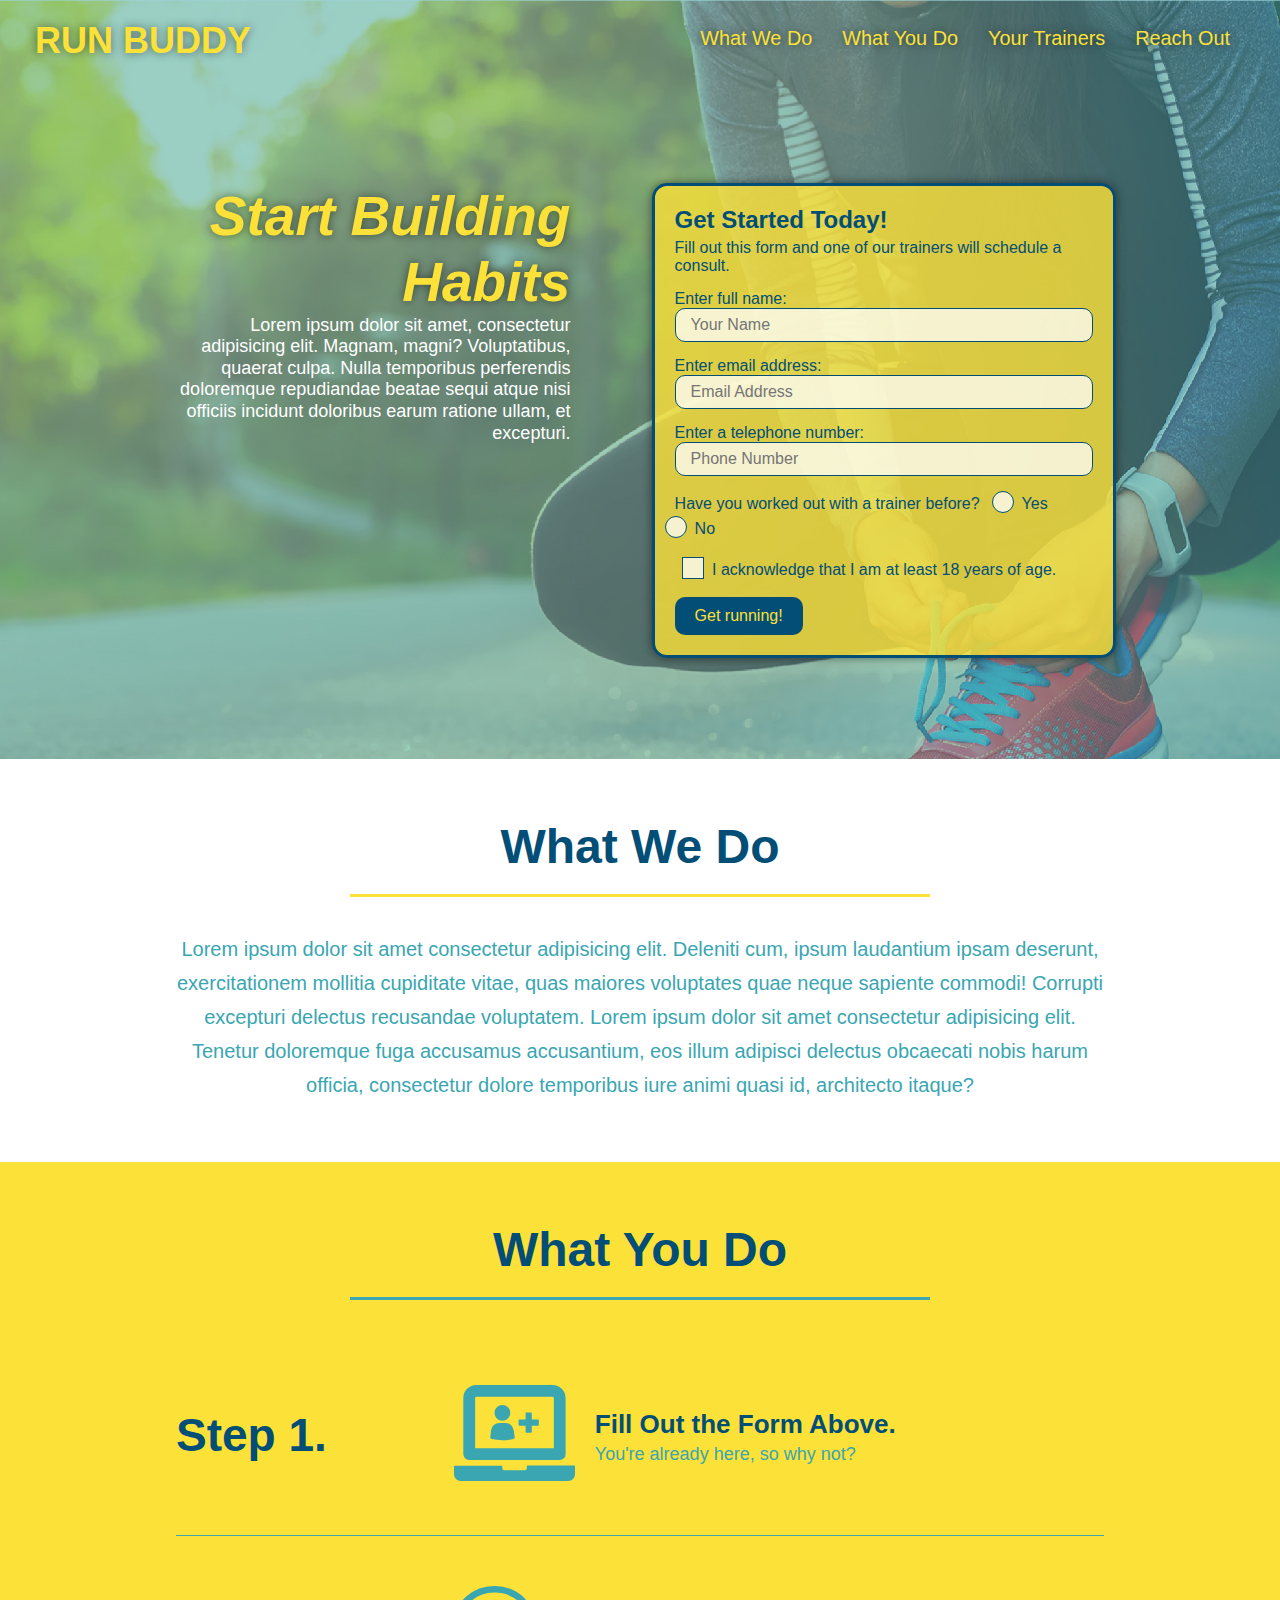
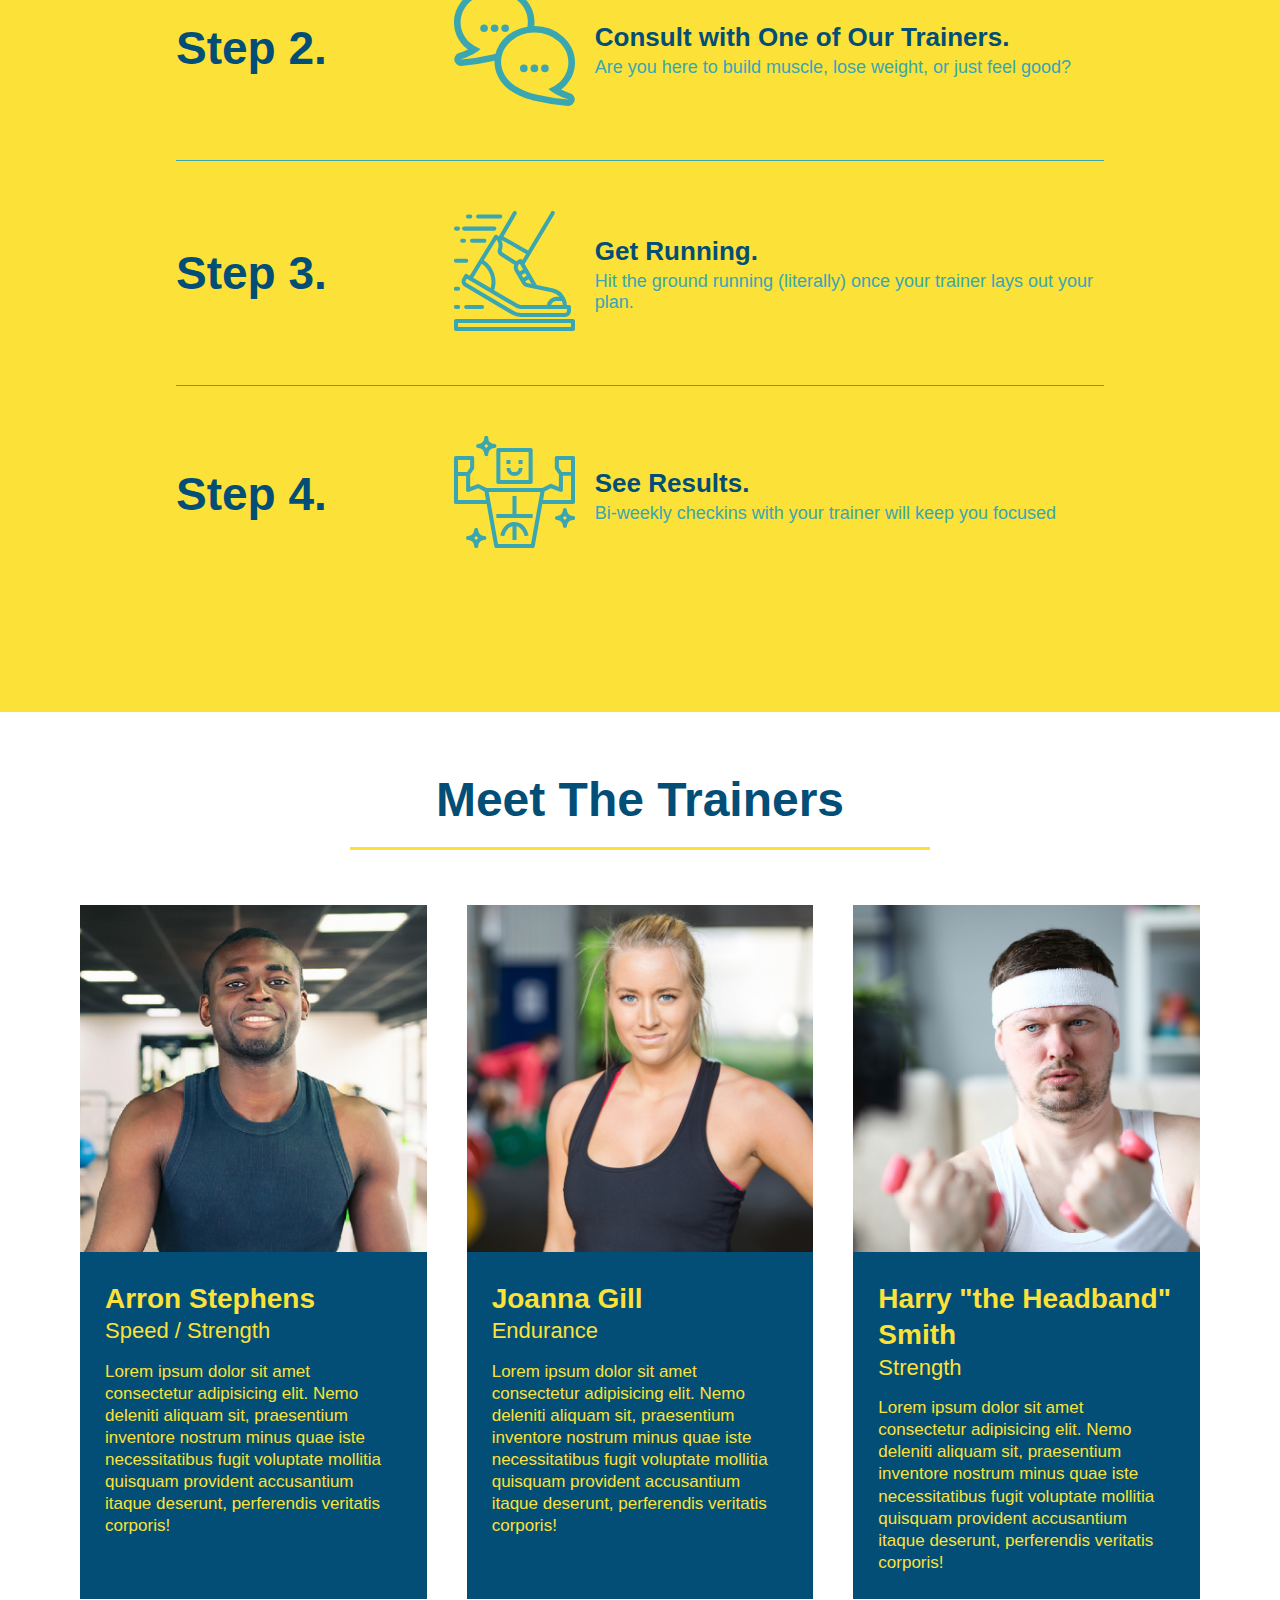
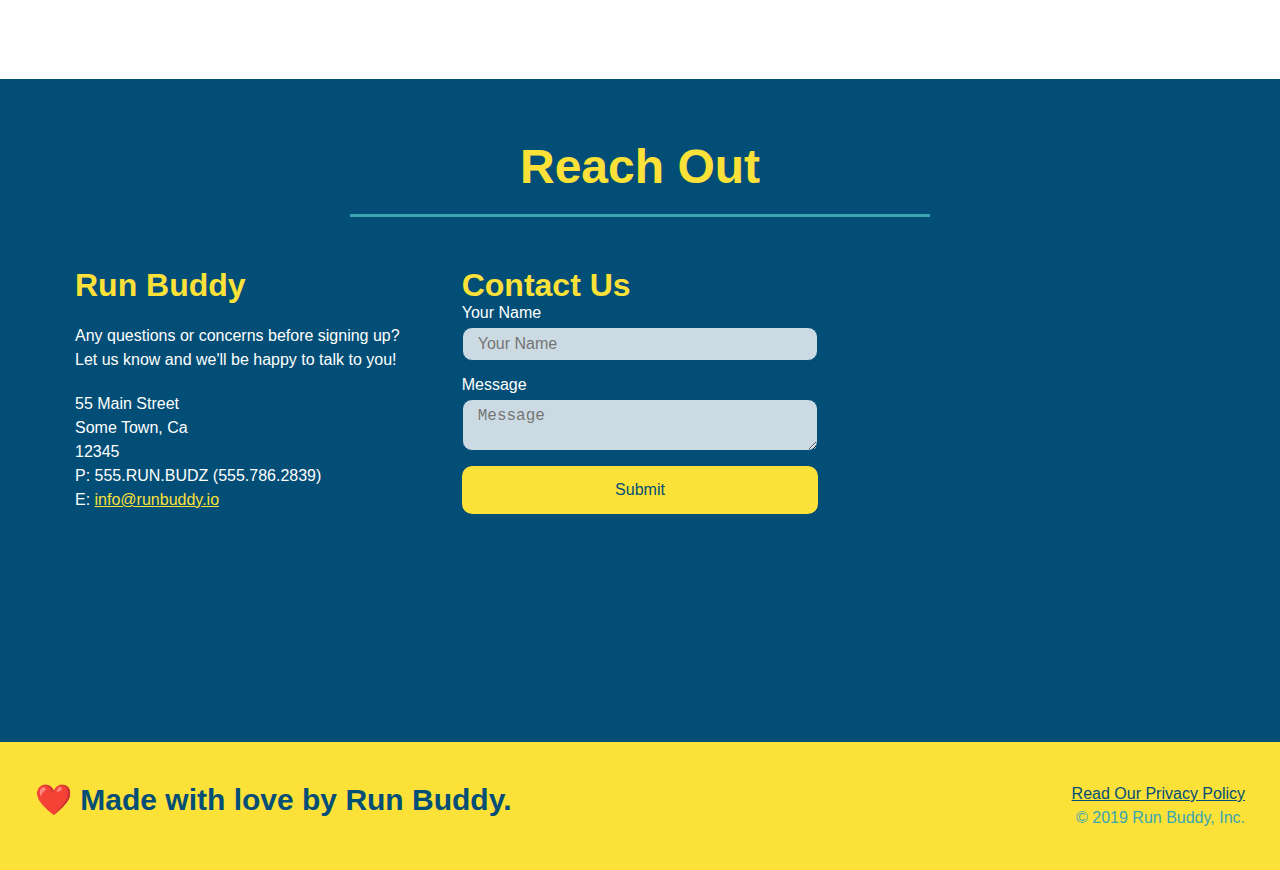
<file: index.html>
<!DOCTYPE html>
<html lang="en">
    <head>
        <meta name="viewport" content="width=device-width, initial-scale=1.0" />
        <meta charset="UTF-8" />
        <title>Run Buddy</title>
        <link rel="stylesheet" href="./style.css" />
    </head>

    <body>
        <!--navigation-->
        <header>
            <h1>
                <a href="./index.html">RUN BUDDY</a>
            </h1>
            <nav>
                <ul>
                    <li>
                        <a href="#what-we-do">What We Do</a>
                    </li>
                    <li>
                        <a href="#what-you-do">What You Do</a>
                    </li>
                    <li>
                        <a href="#your-trainers">Your Trainers</a>
                    </li>
                    <li>
                        <a href="#reach-out">Reach Out</a>
                    </li>
                </ul>
            </nav>
        </header>

        <!--hero/jumbotron-->
        <section class="hero">
            <div class="hero-cta">
                <h2>Start Building Habits</h2>
                <p>
                    Lorem ipsum dolor sit amet, consectetur adipisicing elit. Magnam, magni? Voluptatibus, quaerat culpa. Nulla temporibus perferendis doloremque repudiandae beatae sequi atque nisi officiis incidunt doloribus earum ratione ullam, et excepturi.
                </p>
            </div>
            <div class="hero-form">
                <h3>Get Started Today!</h3>
                <p>Fill out this form and one of our trainers will schedule a consult.</p>
                <form>
                    <label for="name">Enter full name:</label>
                    <input class="form-input" type="text" placeholder="Your Name" name="name" id="name" />
                    <label for="email">Enter email address:</label>
                    <input class="form-input" type="email" placeholder="Email Address" name="email" id="email" />
                    <label for="phone">Enter a telephone number:</label>
                    <input class="form-input" type="tel" placeholder="Phone Number" name="phone" id="phone" />
                    <p>
                        Have you worked out with a trainer before?
                        <span class="radio-wrapper">
                          <input type="radio" name="trainer-confirm" id="trainer-yes" />
                          <label for="trainer-yes">Yes</label>
                        </span>
                        <span class="radio-wrapper">
                          <input type="radio" name="trainer-confirm" id="trainer-no" />
                          <label for="trainer-no">No</label>
                        </span>
                    </p>
                    <p>
                        <span class="checkbox-wrapper">
                          <input type="checkbox" name="age-confirm" id="checkbox" />
                          <label for="checkbox">I acknowledge that I am at least 18 years of age.</label>
                        </span>
                    </p>
                    <button type="submit">
                        Get running!
                    </button>
                </form>
            </div>
        </section>

        <!--"what we do" section-->
        <section id="what-we-do" class="intro">
            <div class="flex-row">
                <h2 class="section-title primary-border">
                    What We Do
                </h2>
            </div>
            <div class="flex-row">
                <p>
                    Lorem ipsum dolor sit amet consectetur adipisicing elit. Deleniti cum, ipsum laudantium ipsam deserunt, exercitationem mollitia cupiditate vitae, quas maiores voluptates quae neque sapiente commodi! Corrupti excepturi delectus recusandae voluptatem. Lorem ipsum dolor sit amet consectetur adipisicing elit. Tenetur doloremque fuga accusamus accusantium, eos illum adipisci delectus obcaecati nobis harum officia, consectetur dolore temporibus iure animi quasi id, architecto itaque?
                </p>
            </div>
        </section>

        <!--"what you do" section-->
        <section id="what-you-do" class="steps">
            <div class="flex-row">
                <h2 class="section-title secondary-border">
                    What You Do
                </h2>
            </div>
            <div class="step">
                <h3>Step 1.</h3>
                <div class="step-info">
                    <div class="step-img">
                        <img src="./assets/step-1.svg" alt="" />
                    </div>
                    <div class="step-text">
                        <h4>Fill Out the Form Above.</h4>
                        <p>You're already here, so why not?</p>
                    </div>
                </div>
            </div>
            <div class="step">
                <h3>Step 2.</h3>
                <div class="step-info">
                    <div class="step-img">
                        <img src="./assets/step-2.svg" alt="" />
                    </div>
                    <div class="step-text">
                        <h4>Consult with One of Our Trainers.</h4>
                        <p>Are you here to build muscle, lose weight, or just feel good?</p>
                    </div>
                </div>
            </div>
            <div class="step">
                <h3>Step 3.</h3>
                <div class="step-info">
                    <div class="step-img">
                        <img src="./assets/step-3.svg" alt="" />
                    </div>
                    <div class="step-text">
                        <h4>Get Running.</h4>
                        <p>Hit the ground running (literally) once your trainer lays out your plan.</p>
                    </div>
                </div>
            </div>
            <div class="step">
                <h3>Step 4.</h3>
                <div class="step-info">
                    <div class="step-img">
                        <img src="./assets/step-4.svg" alt="" />
                    </div>
                    <div class="step-text">
                        <h4>See Results.</h4>
                        <p>Bi-weekly checkins with your trainer will keep you focused</p>
                    </div>
                </div>
            </div>
        </section>

        <!--"meet the trainers" section-->
        <section id="your-trainers">
            <div class="flex-row">
                <h2 class="section-title primary-border">
                    Meet The Trainers
                </h2>
            </div>
            <div class="trainers">
            <article class="trainer">
                <img src="./assets/trainer-1.jpg" alt="Arron Stephens in his workout clothes, ready to pump iron" />
                <div class="trainer-bio">
                    <h3 class="trainer-name">Arron Stephens</h3>
                    <h4 class="trainer-role">Speed / Strength</h4>
                    <p>
                        Lorem ipsum dolor sit amet consectetur adipisicing elit. Nemo deleniti aliquam sit, praesentium inventore nostrum minus quae iste necessitatibus fugit voluptate mollitia quisquam provident accusantium itaque deserunt, perferendis veritatis corporis!
                    </p>
                </div>
            </article>
            <article class="trainer">
                <img src="./assets/trainer-2.jpg" alt="Joanna Gill cooling off after a workout" />
                <div class="trainer-bio">
                    <h3 class="trainer-name">Joanna Gill</h3>
                    <h4 class="trainer-role">Endurance</h4>
                    <p>
                        Lorem ipsum dolor sit amet consectetur adipisicing elit. Nemo deleniti aliquam sit, praesentium inventore nostrum minus quae iste necessitatibus fugit voluptate mollitia quisquam provident accusantium itaque deserunt, perferendis veritatis corporis!
                    </p>
                </div>
            </article>
            <article class="trainer">
                <img src="./assets/trainer-3.jpg" alt="Harry Smith wearing a headband and lifting comically small pink weights" />
                <div class="trainer-bio">
                    <h3 class="trainer-name">Harry "the Headband" Smith</h3>
                    <h4 class="trainer-role">Strength</h4>
                    <p>
                        Lorem ipsum dolor sit amet consectetur adipisicing elit. Nemo deleniti aliquam sit, praesentium inventore nostrum minus quae iste necessitatibus fugit voluptate mollitia quisquam provident accusantium itaque deserunt, perferendis veritatis corporis!
                    </p>
                </div>
            </article>
            </div>
        </section>

        <!--"reach out" Section-->
        <section id="reach-out" class="contact">
            <div class="flex-row">
                <h2 class="section-title secondary-border">
                    Reach Out
                </h2>
            </div>
            <div class="contact-info">
                <div>
                    <h3>Run Buddy</h3>
                    <p>
                      Any questions or concerns before signing up?
                      <br />
                      Let us know and we'll be happy to talk to you!
                    </p>
                    <address>
                        55 Main Street <br/>
                        Some Town, Ca <br/>
                        12345<br />
                        P: 555.RUN.BUDZ (555.786.2839)<br/>
                        E: <a href="mailto:info@runbuddy.io">info@runbuddy.io</a>
                    </address>
                </div>
                <div class="contact-form">
                    <h3>Contact Us</h3>
                    <form>
                       <label for="contact-name">Your Name</label>
                       <input type="text" id="contact-name" placeholder="Your Name" />
                  
                       <label for="contact-message">Message</label>
                       <textarea id="contact-message" placeholder="Message"></textarea>
                  
                       <button type="submit">Submit</button>
                    </form>
                </div>
                <iframe src="https://www.google.com/maps/embed?pb=!1m18!1m12!1m3!1d3307.6179875063794!2d-118.48613518410231!3d34.002344780619566!2m3!1f0!2f0!3f0!3m2!1i1024!2i768!4f13.1!3m3!1m2!1s0x80c2bad24864448f%3A0xec0c122410632e3f!2sMain%20St%2C%20Santa%20Monica%2C%20CA!5e0!3m2!1sen!2sus!4v1647725044104!5m2!1sen!2sus" 
                style="border:0;" 
                allowfullscreen="" 
                loading="lazy">
                </iframe>
            </div>
        </section>

        <!--footer-->
        <footer>
            <h2>❤️ Made with love by Run Buddy.</h2>
            <div>
                <a href="./privacy-policy.html">Read Our Privacy Policy</a><br />
                &copy; 2019 Run Buddy, Inc.
            </div>
        </footer>
    </body>
</html>
</file>
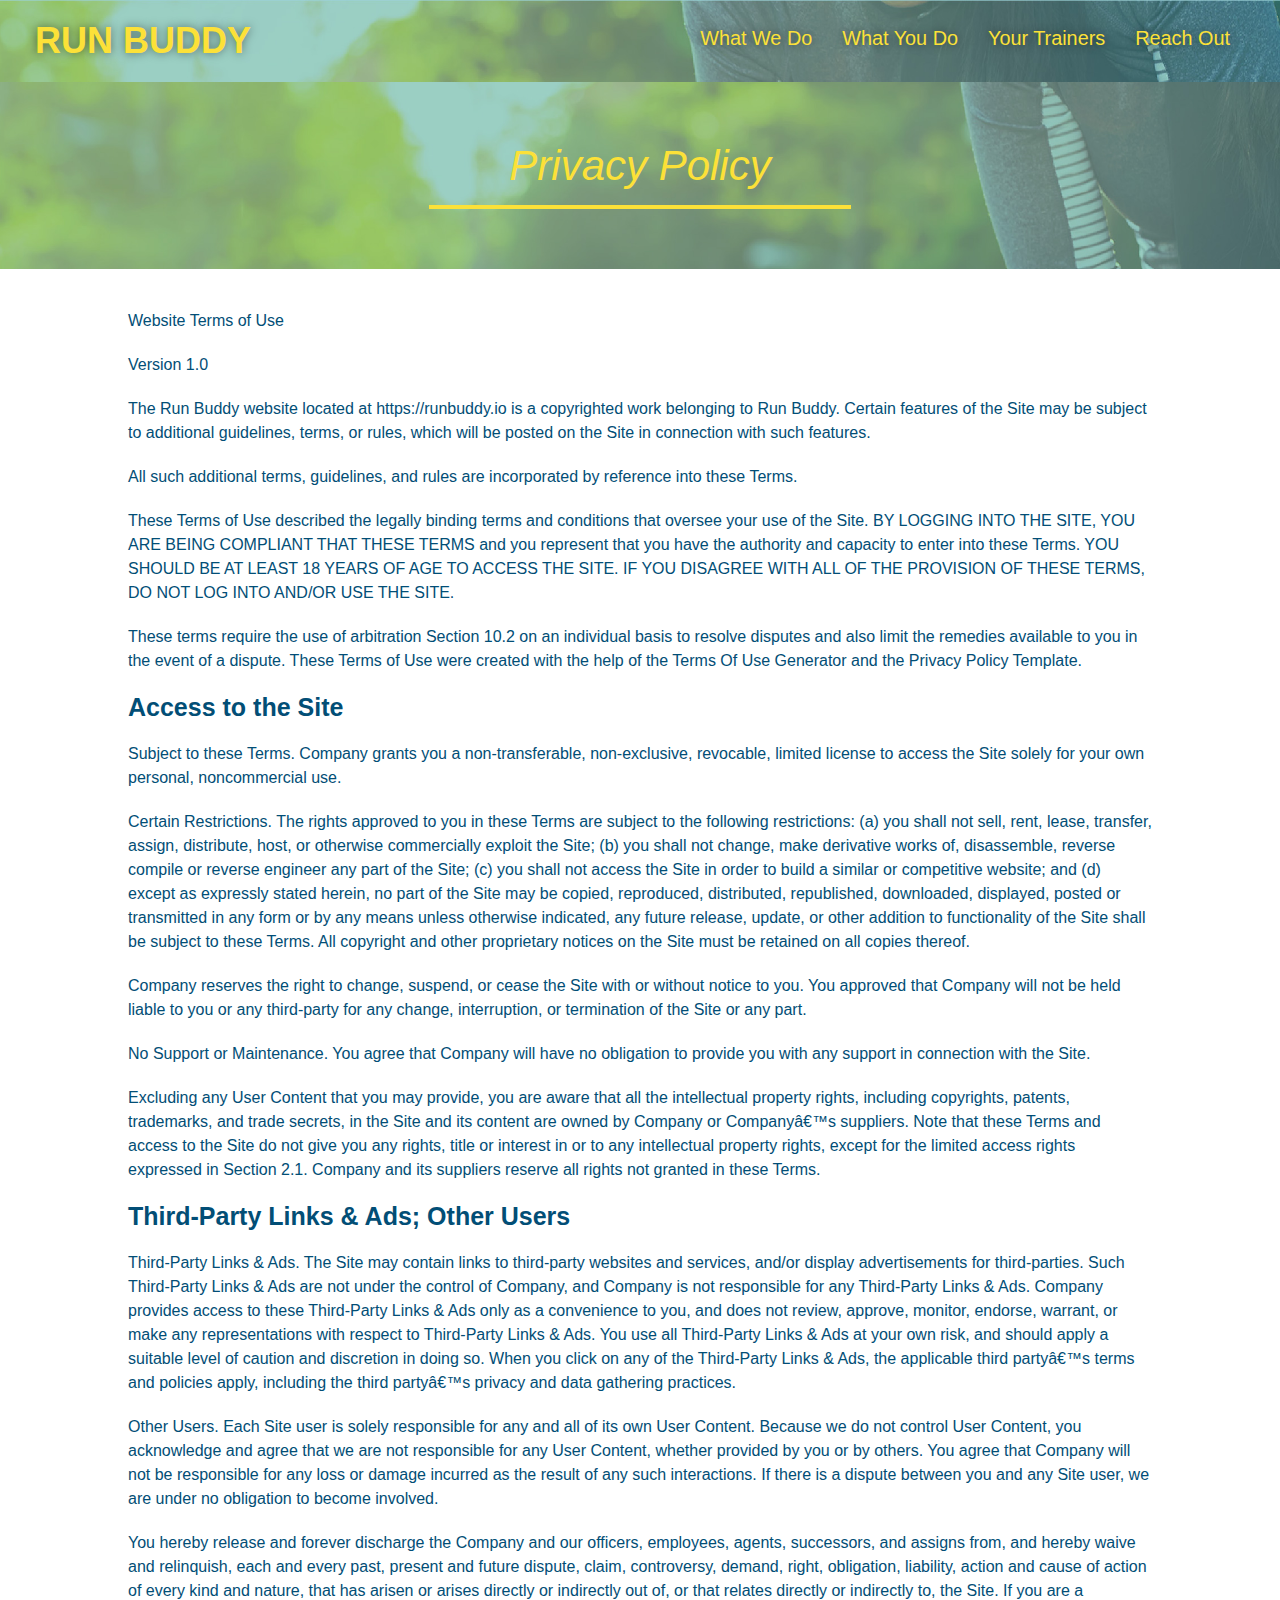
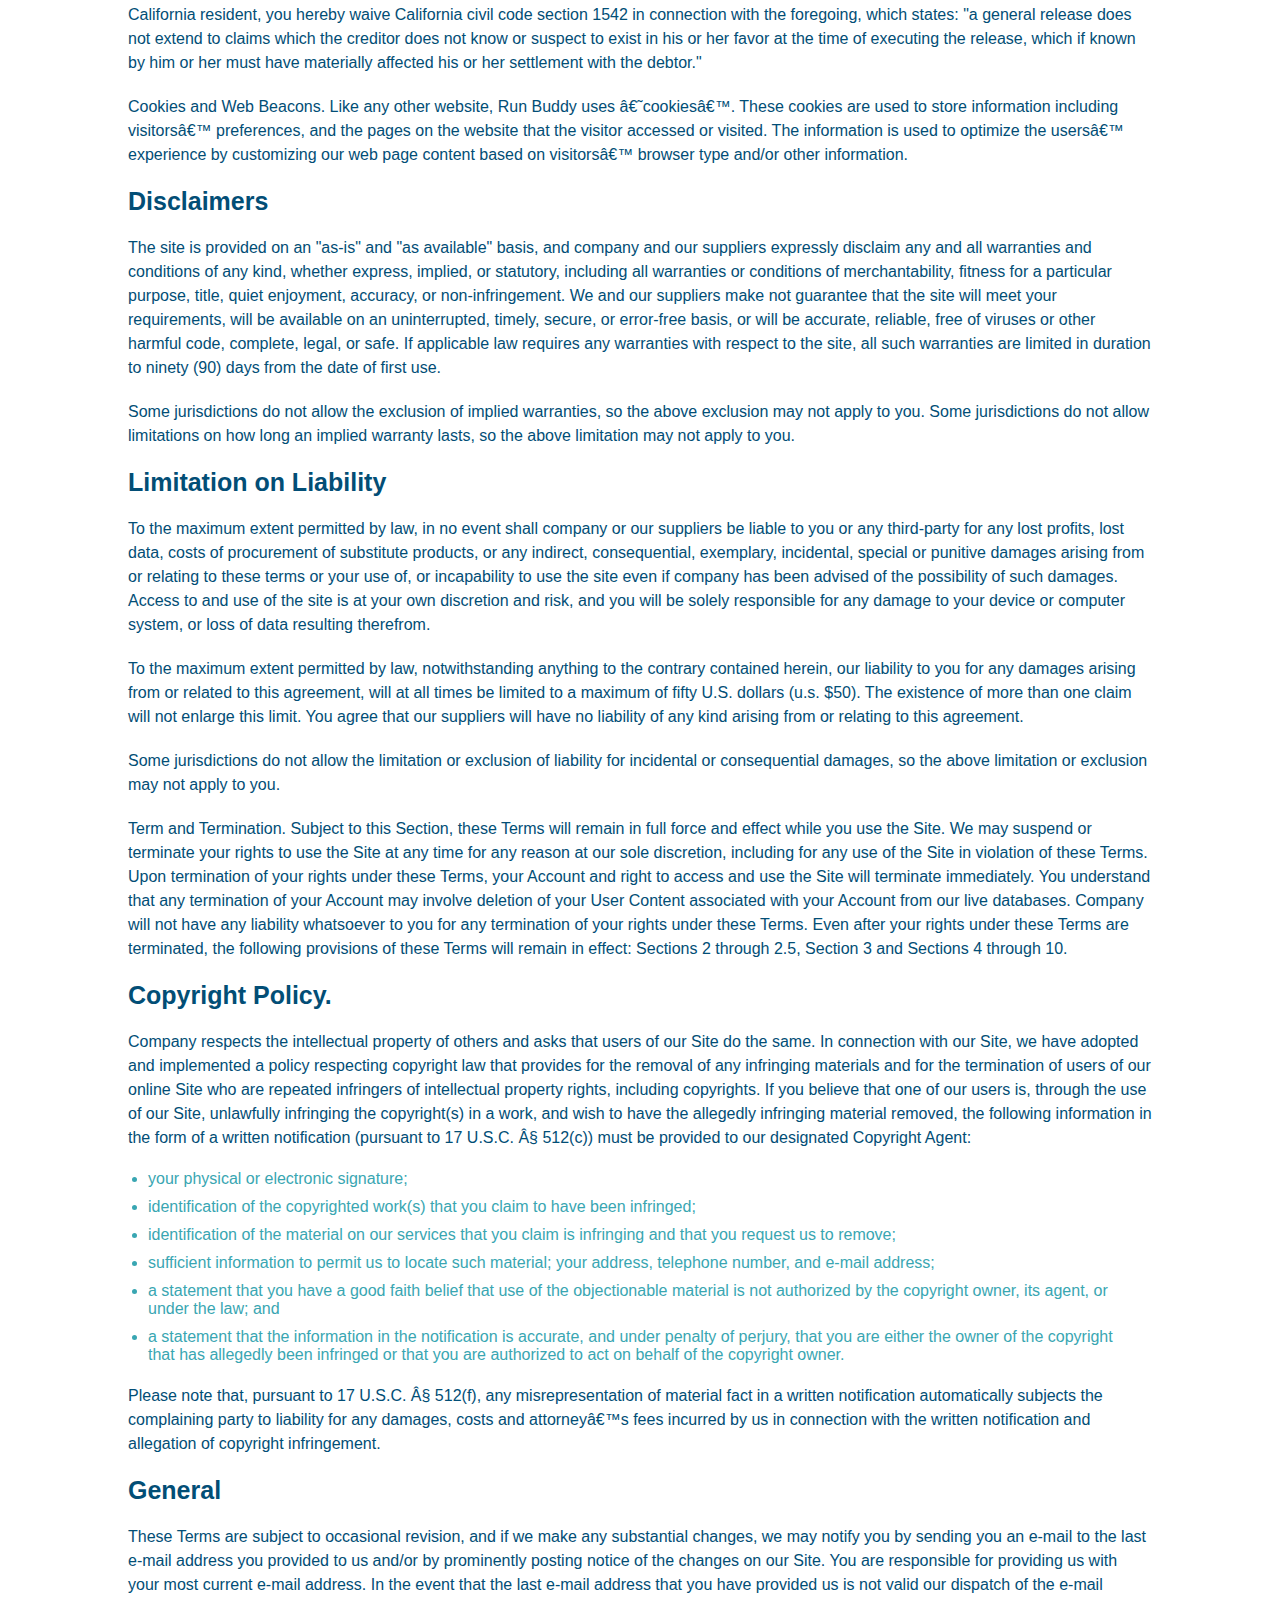
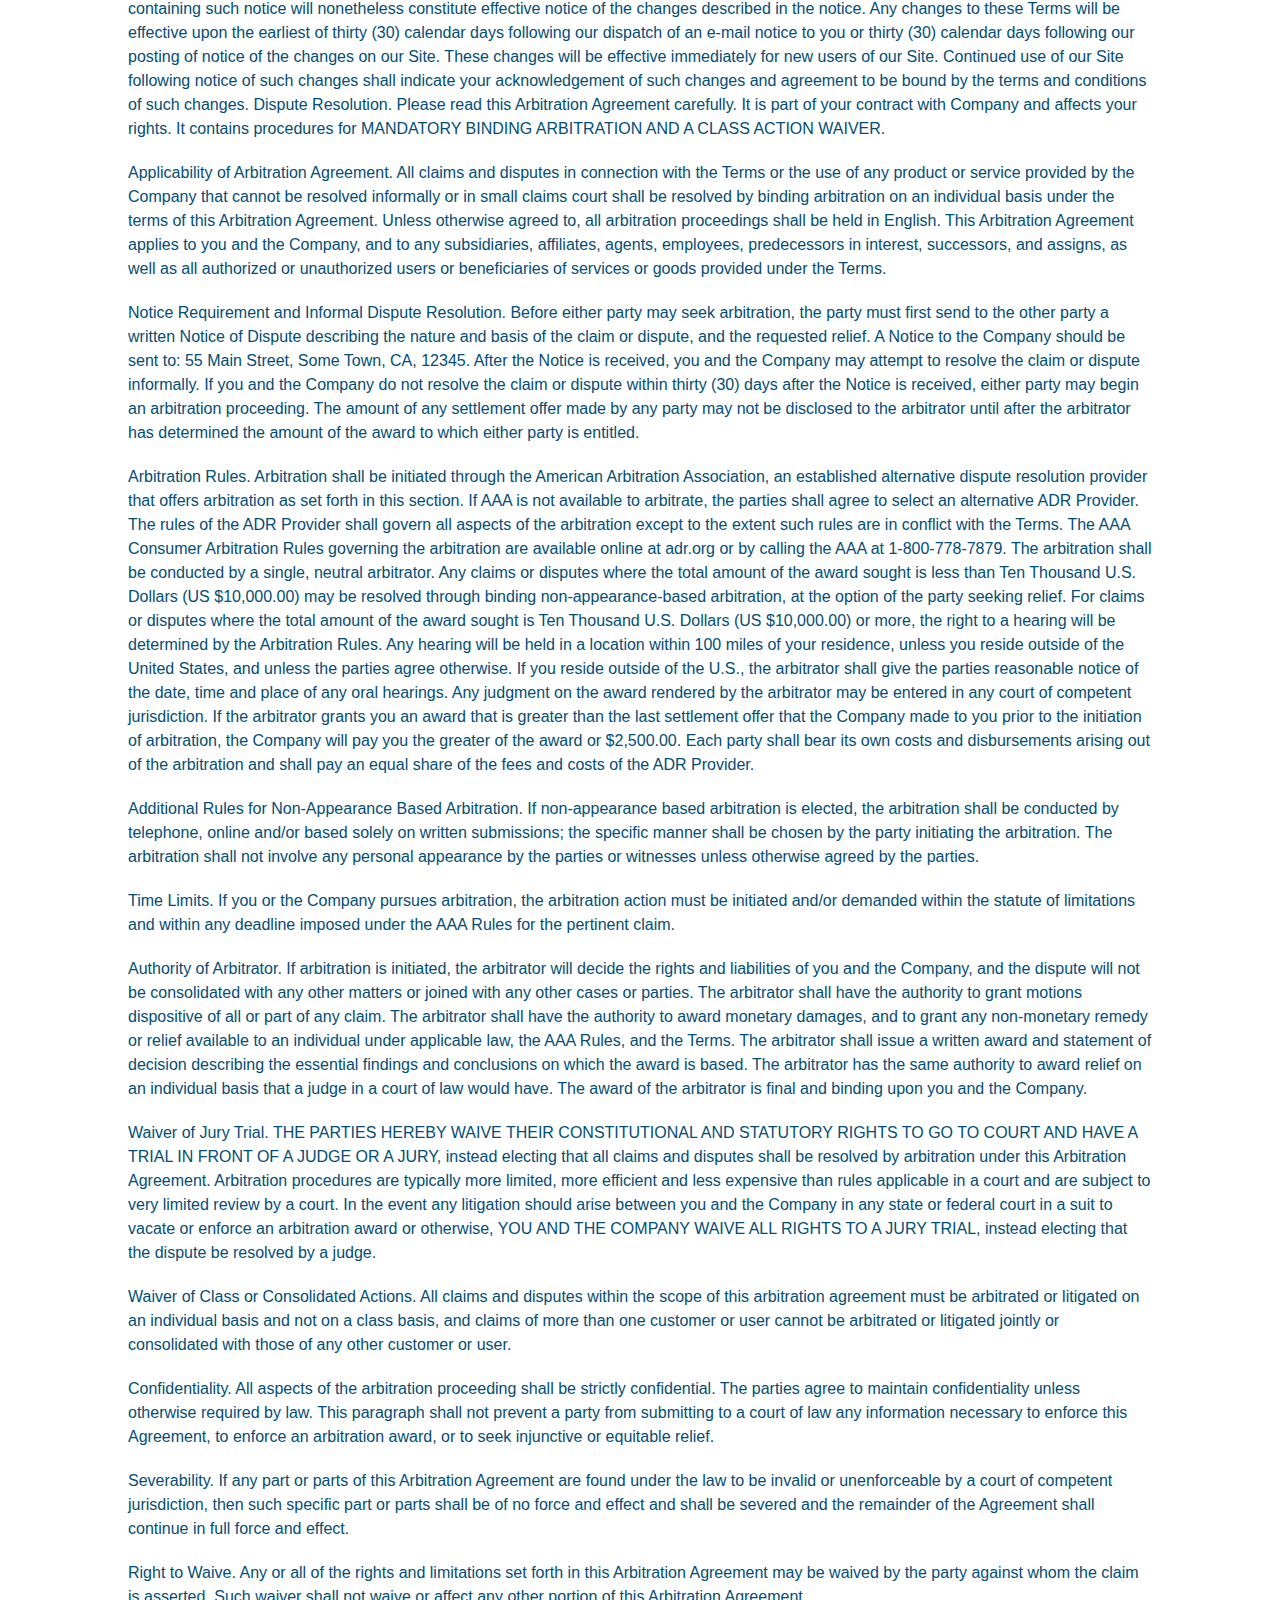
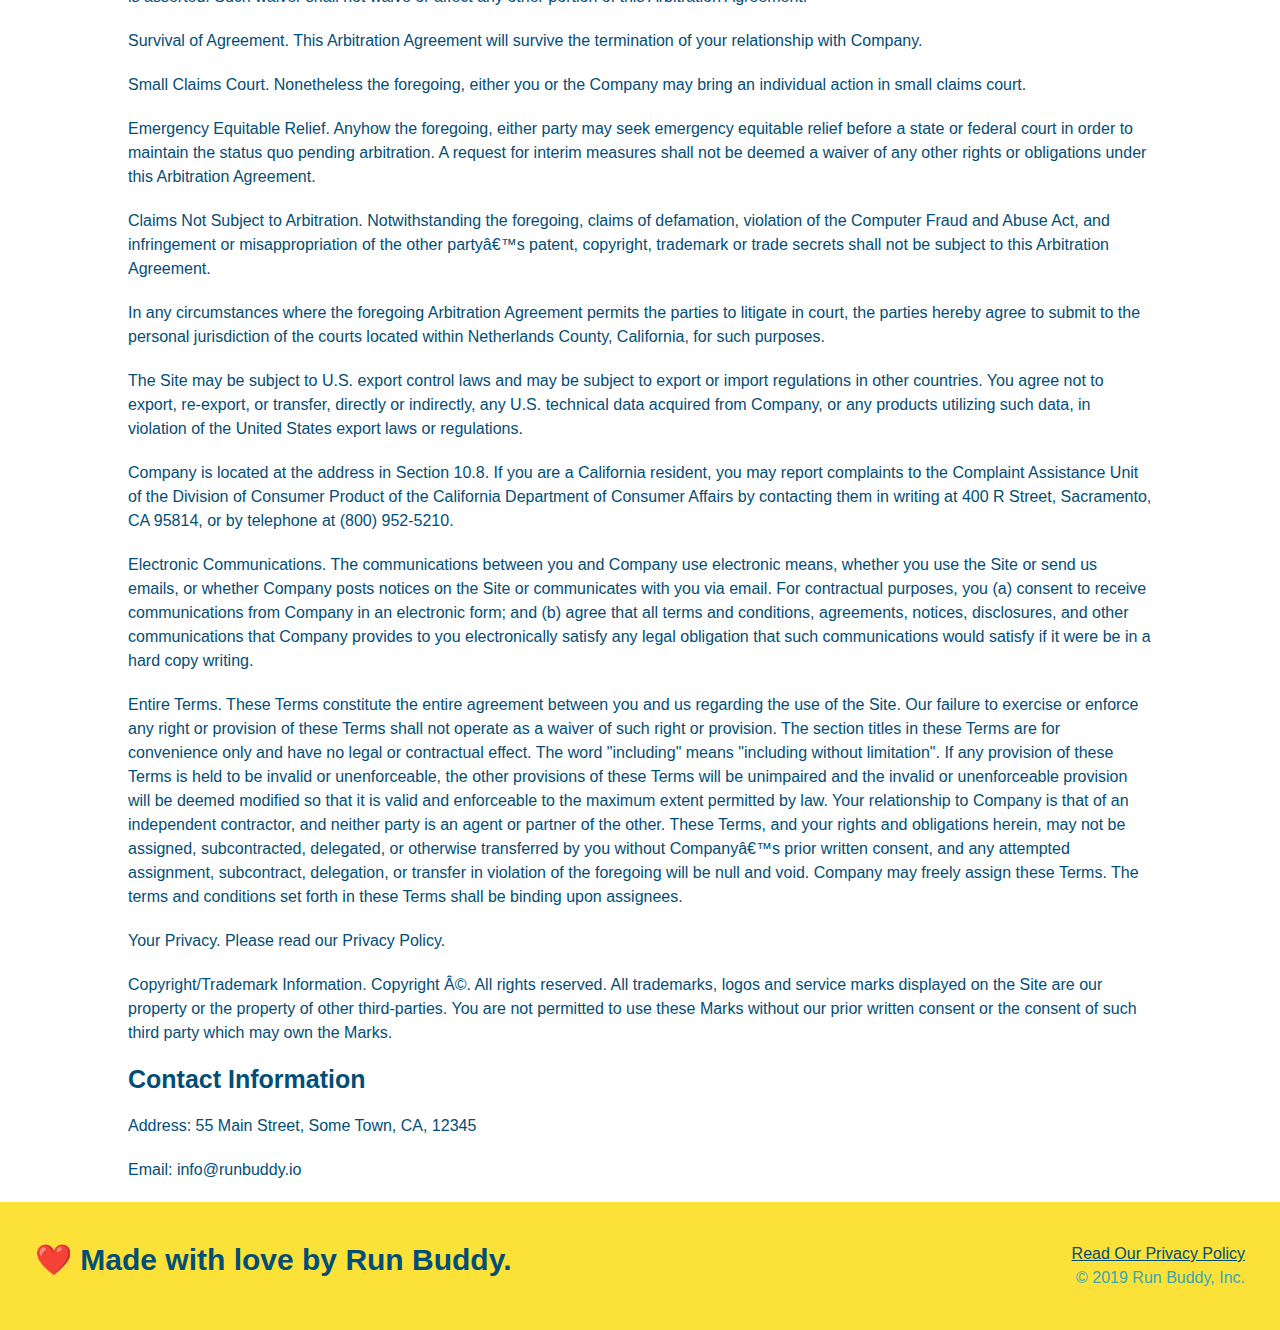
<file: privacy-policy.html>
<!DOCTYPE html>
<html lang="en">
    <head>
        <meta charset="UTF-8" />
        <meta name="viewport" content="width=device-width, initial-scale=1.0" />
        <title>Privacy Policy - Run Buddy</title>
        <link rel="stylesheet" href="./style.css" />
        <link rel="stylesheet" href="./secondary-styles.css" />
    </head>

    <body>
        <!--navigation-->
        <header>
            <h1>
                <a href="./index.html">RUN BUDDY</a>
            </h1>
            <nav>
                <ul>
                    <li>
                        <a href="./index.html#what-we-do">What We Do</a>
                    </li>
                    <li>
                        <a href="./index.html#what-you-do">What You Do</a>
                    </li>
                    <li>
                        <a href="./index.html#your-trainers">Your Trainers</a>
                    </li>
                    <li>
                        <a href="./index.html#reach-out">Reach Out</a>
                    </li>
                </ul>
            </nav>
        </header>

        <!--hero-->
        <section class="hero">
            <h2 class="page-title">
                Privacy Policy
            </h2>
        </section>

        <!--privacy policy-->
        <article class="secondary-content">
              <p>
                Website Terms of Use
              </p>
        
              <p>
                Version 1.0
              </p>
        
              <p>
                The Run Buddy website located at https://runbuddy.io is a copyrighted work belonging to Run Buddy. Certain
                features of the Site may be subject to additional guidelines, terms, or rules, which will be posted on the Site
                in connection with such features.
              </p>
        
              <p>
                All such additional terms, guidelines, and rules are incorporated by reference into these Terms.
              </p>
        
              <p>
                These Terms of Use described the legally binding terms and conditions that oversee your use of the Site. BY
                LOGGING INTO THE SITE, YOU ARE BEING COMPLIANT THAT THESE TERMS and you represent that you have the authority
                and capacity to enter into these Terms. YOU SHOULD BE AT LEAST 18 YEARS OF AGE TO ACCESS THE SITE. IF YOU
                DISAGREE WITH ALL OF THE PROVISION OF THESE TERMS, DO NOT LOG INTO AND/OR USE THE SITE.
              </p>
        
              <p>
                These terms require the use of arbitration Section 10.2 on an individual basis to resolve disputes and also
                limit the remedies available to you in the event of a dispute. These Terms of Use were created with the help of
                the Terms Of Use Generator and the Privacy Policy Template.
              </p>
        
              <h3>
                Access to the Site
              </h3>
        
              <p>
                Subject to these Terms. Company grants you a non-transferable, non-exclusive, revocable, limited license to
                access the Site solely for your own personal, noncommercial use.
              </p>
        
              <p>
                Certain Restrictions. The rights approved to you in these Terms are subject to the following restrictions: (a)
                you shall not sell, rent, lease, transfer, assign, distribute, host, or otherwise commercially exploit the Site;
                (b) you shall not change, make derivative works of, disassemble, reverse compile or reverse engineer any part of
                the Site; (c) you shall not access the Site in order to build a similar or competitive website; and (d) except
                as expressly stated herein, no part of the Site may be copied, reproduced, distributed, republished, downloaded,
                displayed, posted or transmitted in any form or by any means unless otherwise indicated, any future release,
                update, or other addition to functionality of the Site shall be subject to these Terms. All copyright and other
                proprietary notices on the Site must be retained on all copies thereof.
              </p>
        
              <p>
                Company reserves the right to change, suspend, or cease the Site with or without notice to you. You approved
                that Company will not be held liable to you or any third-party for any change, interruption, or termination of
                the Site or any part.
              </p>
        
              <p>
                No Support or Maintenance. You agree that Company will have no obligation to provide you with any support in
                connection with the Site.
              </p>
        
              <p>
                Excluding any User Content that you may provide, you are aware that all the intellectual property rights,
                including copyrights, patents, trademarks, and trade secrets, in the Site and its content are owned by Company
                or Companyâ€™s suppliers. Note that these Terms and access to the Site do not give you any rights, title or
                interest in or to any intellectual property rights, except for the limited access rights expressed in Section
                2.1. Company and its suppliers reserve all rights not granted in these Terms.
              </p>
        
              <h3>
                Third-Party Links & Ads; Other Users
              </h3>
        
              <p>
                Third-Party Links & Ads. The Site may contain links to third-party websites and services, and/or display
                advertisements for third-parties. Such Third-Party Links & Ads are not under the control of Company, and Company
                is not responsible for any Third-Party Links & Ads. Company provides access to these Third-Party Links & Ads
                only as a convenience to you, and does not review, approve, monitor, endorse, warrant, or make any
                representations with respect to Third-Party Links & Ads. You use all Third-Party Links & Ads at your own risk,
                and should apply a suitable level of caution and discretion in doing so. When you click on any of the
                Third-Party Links & Ads, the applicable third partyâ€™s terms and policies apply, including the third partyâ€™s
                privacy and data gathering practices.
              </p>
        
              <p>
                Other Users. Each Site user is solely responsible for any and all of its own User Content. Because we do not
                control User Content, you acknowledge and agree that we are not responsible for any User Content, whether
                provided by you or by others. You agree that Company will not be responsible for any loss or damage incurred as
                the result of any such interactions. If there is a dispute between you and any Site user, we are under no
                obligation to become involved.
              </p>
        
              <p>
                You hereby release and forever discharge the Company and our officers, employees, agents, successors, and
                assigns from, and hereby waive and relinquish, each and every past, present and future dispute, claim,
                controversy, demand, right, obligation, liability, action and cause of action of every kind and nature, that has
                arisen or arises directly or indirectly out of, or that relates directly or indirectly to, the Site. If you are
                a California resident, you hereby waive California civil code section 1542 in connection with the foregoing,
                which states: "a general release does not extend to claims which the creditor does not know or suspect to exist
                in his or her favor at the time of executing the release, which if known by him or her must have materially
                affected his or her settlement with the debtor."
              </p>
        
              <p>
                Cookies and Web Beacons. Like any other website, Run Buddy uses â€˜cookiesâ€™. These cookies are used to store
                information including visitorsâ€™ preferences, and the pages on the website that the visitor accessed or visited.
                The information is used to optimize the usersâ€™ experience by customizing our web page content based on visitorsâ€™
                browser type and/or other information.
              </p>
        
              <h3>
                Disclaimers
              </h3>
        
              <p>
                The site is provided on an "as-is" and "as available" basis, and company and our suppliers expressly disclaim
                any and all warranties and conditions of any kind, whether express, implied, or statutory, including all
                warranties or conditions of merchantability, fitness for a particular purpose, title, quiet enjoyment, accuracy,
                or non-infringement. We and our suppliers make not guarantee that the site will meet your requirements, will be
                available on an uninterrupted, timely, secure, or error-free basis, or will be accurate, reliable, free of
                viruses or other harmful code, complete, legal, or safe. If applicable law requires any warranties with respect
                to the site, all such warranties are limited in duration to ninety (90) days from the date of first use.
              </p>
        
              <p>
                Some jurisdictions do not allow the exclusion of implied warranties, so the above exclusion may not apply to
                you. Some jurisdictions do not allow limitations on how long an implied warranty lasts, so the above limitation
                may not apply to you.
              </p>
        
              <h3>
                Limitation on Liability
              </h3>
        
              <p>
                To the maximum extent permitted by law, in no event shall company or our suppliers be liable to you or any
                third-party for any lost profits, lost data, costs of procurement of substitute products, or any indirect,
                consequential, exemplary, incidental, special or punitive damages arising from or relating to these terms or
                your use of, or incapability to use the site even if company has been advised of the possibility of such
                damages. Access to and use of the site is at your own discretion and risk, and you will be solely responsible
                for any damage to your device or computer system, or loss of data resulting therefrom.
              </p>
        
              <p>
                To the maximum extent permitted by law, notwithstanding anything to the contrary contained herein, our liability
                to you for any damages arising from or related to this agreement, will at all times be limited to a maximum of
                fifty U.S. dollars (u.s. $50). The existence of more than one claim will not enlarge this limit. You agree that
                our suppliers will have no liability of any kind arising from or relating to this agreement.
              </p>
        
              <p>
                Some jurisdictions do not allow the limitation or exclusion of liability for incidental or consequential
                damages, so the above limitation or exclusion may not apply to you.
              </p>
        
              <p>
                Term and Termination. Subject to this Section, these Terms will remain in full force and effect while you use
                the Site. We may suspend or terminate your rights to use the Site at any time for any reason at our sole
                discretion, including for any use of the Site in violation of these Terms. Upon termination of your rights under
                these Terms, your Account and right to access and use the Site will terminate immediately. You understand that
                any termination of your Account may involve deletion of your User Content associated with your Account from our
                live databases. Company will not have any liability whatsoever to you for any termination of your rights under
                these Terms. Even after your rights under these Terms are terminated, the following provisions of these Terms
                will remain in effect: Sections 2 through 2.5, Section 3 and Sections 4 through 10.
              </p>
        
              <h3>
                Copyright Policy.
              </h3>
        
              <p>
                Company respects the intellectual property of others and asks that users of our Site do the same. In connection
                with our Site, we have adopted and implemented a policy respecting copyright law that provides for the removal
                of any infringing materials and for the termination of users of our online Site who are repeated infringers of
                intellectual property rights, including copyrights. If you believe that one of our users is, through the use of
                our Site, unlawfully infringing the copyright(s) in a work, and wish to have the allegedly infringing material
                removed, the following information in the form of a written notification (pursuant to 17 U.S.C. Â§ 512(c)) must
                be provided to our designated Copyright Agent:
              </p>
        
              <ul>
                <li>
                  your physical or electronic signature;
                </li>
                <li>
                  identification of the copyrighted work(s) that you claim to have been infringed;
                </li>
                <li>
                  identification of the material on our services that you claim is infringing and that you request us to remove;
                </li>
                <li>
                  sufficient information to permit us to locate such material; your address, telephone number, and e-mail
                  address;
                </li>
                <li>
                  a statement that you have a good faith belief that use of the objectionable material is not authorized by the
                  copyright owner, its agent, or under the law; and
                </li>
                <li>
                  a statement that the information in the notification is accurate, and under penalty of perjury, that you are
                  either the owner of the copyright that has allegedly been infringed or that you are authorized to act on
                  behalf of the copyright owner.
                </li>
              </ul>
        
              <p>
                Please note that, pursuant to 17 U.S.C. Â§ 512(f), any misrepresentation of material fact in a written
                notification automatically subjects the complaining party to liability for any damages, costs and attorneyâ€™s
                fees incurred by us in connection with the written notification and allegation of copyright infringement.
              </p>
        
              <h3>
                General
              </h3>
        
              <p>
                These Terms are subject to occasional revision, and if we make any substantial changes, we may notify you by
                sending you an e-mail to the last e-mail address you provided to us and/or by prominently posting notice of the
                changes on our Site. You are responsible for providing us with your most current e-mail address. In the event
                that the last e-mail address that you have provided us is not valid our dispatch of the e-mail containing such
                notice will nonetheless constitute effective notice of the changes described in the notice. Any changes to these
                Terms will be effective upon the earliest of thirty (30) calendar days following our dispatch of an e-mail
                notice to you or thirty (30) calendar days following our posting of notice of the changes on our Site. These
                changes will be effective immediately for new users of our Site. Continued use of our Site following notice of
                such changes shall indicate your acknowledgement of such changes and agreement to be bound by the terms and
                conditions of such changes. Dispute Resolution. Please read this Arbitration Agreement carefully. It is part of
                your contract with Company and affects your rights. It contains procedures for MANDATORY BINDING ARBITRATION AND
                A CLASS ACTION WAIVER.
              </p>
        
              <p>
                Applicability of Arbitration Agreement. All claims and disputes in connection with the Terms or the use of any
                product or service provided by the Company that cannot be resolved informally or in small claims court shall be
                resolved by binding arbitration on an individual basis under the terms of this Arbitration Agreement. Unless
                otherwise agreed to, all arbitration proceedings shall be held in English. This Arbitration Agreement applies to
                you and the Company, and to any subsidiaries, affiliates, agents, employees, predecessors in interest,
                successors, and assigns, as well as all authorized or unauthorized users or beneficiaries of services or goods
                provided under the Terms.
              </p>
        
              <p>
                Notice Requirement and Informal Dispute Resolution. Before either party may seek arbitration, the party must
                first send to the other party a written Notice of Dispute describing the nature and basis of the claim or
                dispute, and the requested relief. A Notice to the Company should be sent to: 55 Main Street, Some Town, CA,
                12345. After the Notice is received, you and the Company may attempt to resolve the claim or dispute informally.
                If you and the Company do not resolve the claim or dispute within thirty (30) days after the Notice is received,
                either party may begin an arbitration proceeding. The amount of any settlement offer made by any party may not
                be disclosed to the arbitrator until after the arbitrator has determined the amount of the award to which either
                party is entitled.
              </p>
        
              <p>
                Arbitration Rules. Arbitration shall be initiated through the American Arbitration Association, an established
                alternative dispute resolution provider that offers arbitration as set forth in this section. If AAA is not
                available to arbitrate, the parties shall agree to select an alternative ADR Provider. The rules of the ADR
                Provider shall govern all aspects of the arbitration except to the extent such rules are in conflict with the
                Terms. The AAA Consumer Arbitration Rules governing the arbitration are available online at adr.org or by
                calling the AAA at 1-800-778-7879. The arbitration shall be conducted by a single, neutral arbitrator. Any
                claims or disputes where the total amount of the award sought is less than Ten Thousand U.S. Dollars (US
                $10,000.00) may be resolved through binding non-appearance-based arbitration, at the option of the party seeking
                relief. For claims or disputes where the total amount of the award sought is Ten Thousand U.S. Dollars (US
                $10,000.00) or more, the right to a hearing will be determined by the Arbitration Rules. Any hearing will be
                held in a location within 100 miles of your residence, unless you reside outside of the United States, and
                unless the parties agree otherwise. If you reside outside of the U.S., the arbitrator shall give the parties
                reasonable notice of the date, time and place of any oral hearings. Any judgment on the award rendered by the
                arbitrator may be entered in any court of competent jurisdiction. If the arbitrator grants you an award that is
                greater than the last settlement offer that the Company made to you prior to the initiation of arbitration, the
                Company will pay you the greater of the award or $2,500.00. Each party shall bear its own costs and
                disbursements arising out of the arbitration and shall pay an equal share of the fees and costs of the ADR
                Provider.
              </p>
        
              <p>
                Additional Rules for Non-Appearance Based Arbitration. If non-appearance based arbitration is elected, the
                arbitration shall be conducted by telephone, online and/or based solely on written submissions; the specific
                manner shall be chosen by the party initiating the arbitration. The arbitration shall not involve any personal
                appearance by the parties or witnesses unless otherwise agreed by the parties.
              </p>
        
              <p>
                Time Limits. If you or the Company pursues arbitration, the arbitration action must be initiated and/or demanded
                within the statute of limitations and within any deadline imposed under the AAA Rules for the pertinent claim.
              </p>
        
              <p>
                Authority of Arbitrator. If arbitration is initiated, the arbitrator will decide the rights and liabilities of
                you and the Company, and the dispute will not be consolidated with any other matters or joined with any other
                cases or parties. The arbitrator shall have the authority to grant motions dispositive of all or part of any
                claim. The arbitrator shall have the authority to award monetary damages, and to grant any non-monetary remedy
                or relief available to an individual under applicable law, the AAA Rules, and the Terms. The arbitrator shall
                issue a written award and statement of decision describing the essential findings and conclusions on which the
                award is based. The arbitrator has the same authority to award relief on an individual basis that a judge in a
                court of law would have. The award of the arbitrator is final and binding upon you and the Company.
              </p>
        
              <p>
                Waiver of Jury Trial. THE PARTIES HEREBY WAIVE THEIR CONSTITUTIONAL AND STATUTORY RIGHTS TO GO TO COURT AND HAVE
                A TRIAL IN FRONT OF A JUDGE OR A JURY, instead electing that all claims and disputes shall be resolved by
                arbitration under this Arbitration Agreement. Arbitration procedures are typically more limited, more efficient
                and less expensive than rules applicable in a court and are subject to very limited review by a court. In the
                event any litigation should arise between you and the Company in any state or federal court in a suit to vacate
                or enforce an arbitration award or otherwise, YOU AND THE COMPANY WAIVE ALL RIGHTS TO A JURY TRIAL, instead
                electing that the dispute be resolved by a judge.
              </p>
        
              <p>
                Waiver of Class or Consolidated Actions. All claims and disputes within the scope of this arbitration agreement
                must be arbitrated or litigated on an individual basis and not on a class basis, and claims of more than one
                customer or user cannot be arbitrated or litigated jointly or consolidated with those of any other customer or
                user.
              </p>
        
              <p>
                Confidentiality. All aspects of the arbitration proceeding shall be strictly confidential. The parties agree to
                maintain confidentiality unless otherwise required by law. This paragraph shall not prevent a party from
                submitting to a court of law any information necessary to enforce this Agreement, to enforce an arbitration
                award, or to seek injunctive or equitable relief.
              </p>
        
              <p>
                Severability. If any part or parts of this Arbitration Agreement are found under the law to be invalid or
                unenforceable by a court of competent jurisdiction, then such specific part or parts shall be of no force and
                effect and shall be severed and the remainder of the Agreement shall continue in full force and effect.
              </p>
        
              <p>
                Right to Waive. Any or all of the rights and limitations set forth in this Arbitration Agreement may be waived
                by the party against whom the claim is asserted. Such waiver shall not waive or affect any other portion of this
                Arbitration Agreement.
              </p>
        
              <p>
                Survival of Agreement. This Arbitration Agreement will survive the termination of your relationship with
                Company.
              </p>
        
              <p>
                Small Claims Court. Nonetheless the foregoing, either you or the Company may bring an individual action in small
                claims court.
              </p>
        
              <p>
                Emergency Equitable Relief. Anyhow the foregoing, either party may seek emergency equitable relief before a
                state or federal court in order to maintain the status quo pending arbitration. A request for interim measures
                shall not be deemed a waiver of any other rights or obligations under this Arbitration Agreement.
              </p>
        
              <p>
                Claims Not Subject to Arbitration. Notwithstanding the foregoing, claims of defamation, violation of the
                Computer Fraud and Abuse Act, and infringement or misappropriation of the other partyâ€™s patent, copyright,
                trademark or trade secrets shall not be subject to this Arbitration Agreement.
              </p>
        
              <p>
                In any circumstances where the foregoing Arbitration Agreement permits the parties to litigate in court, the
                parties hereby agree to submit to the personal jurisdiction of the courts located within Netherlands County,
                California, for such purposes.
              </p>
        
              <p>
                The Site may be subject to U.S. export control laws and may be subject to export or import regulations in other
                countries. You agree not to export, re-export, or transfer, directly or indirectly, any U.S. technical data
                acquired from Company, or any products utilizing such data, in violation of the United States export laws or
                regulations.
              </p>
        
              <p>
                Company is located at the address in Section 10.8. If you are a California resident, you may report complaints
                to the Complaint Assistance Unit of the Division of Consumer Product of the California Department of Consumer
                Affairs by contacting them in writing at 400 R Street, Sacramento, CA 95814, or by telephone at (800) 952-5210.
              </p>
        
              <p>
                Electronic Communications. The communications between you and Company use electronic means, whether you use the
                Site or send us emails, or whether Company posts notices on the Site or communicates with you via email. For
                contractual purposes, you (a) consent to receive communications from Company in an electronic form; and (b)
                agree that all terms and conditions, agreements, notices, disclosures, and other communications that Company
                provides to you electronically satisfy any legal obligation that such communications would satisfy if it were be
                in a hard copy writing.
              </p>
        
              <p>
                Entire Terms. These Terms constitute the entire agreement between you and us regarding the use of the Site. Our
                failure to exercise or enforce any right or provision of these Terms shall not operate as a waiver of such right
                or provision. The section titles in these Terms are for convenience only and have no legal or contractual
                effect. The word "including" means "including without limitation". If any provision of these Terms is held to be
                invalid or unenforceable, the other provisions of these Terms will be unimpaired and the invalid or
                unenforceable provision will be deemed modified so that it is valid and enforceable to the maximum extent
                permitted by law. Your relationship to Company is that of an independent contractor, and neither party is an
                agent or partner of the other. These Terms, and your rights and obligations herein, may not be assigned,
                subcontracted, delegated, or otherwise transferred by you without Companyâ€™s prior written consent, and any
                attempted assignment, subcontract, delegation, or transfer in violation of the foregoing will be null and void.
                Company may freely assign these Terms. The terms and conditions set forth in these Terms shall be binding upon
                assignees.
              </p>
        
              <p>
                Your Privacy. Please read our Privacy Policy.
              </p>
        
              <p>
                Copyright/Trademark Information. Copyright Â©. All rights reserved. All trademarks, logos and service marks
                displayed on the Site are our property or the property of other third-parties. You are not permitted to use
                these Marks without our prior written consent or the consent of such third party which may own the Marks.
              </p>
        
              <h3>
                Contact Information
              </h3>
        
              <p>
                Address: 55 Main Street, Some Town, CA, 12345
              </p>
        
              <p>
                Email: info@runbuddy.io
              </p>
        </article>

        <!--footer-->
        <footer>
            <h2>❤️ Made with love by Run Buddy.</h2>
            <div>
                <a href="#">Read Our Privacy Policy</a><br />
                &copy; 2019 Run Buddy, Inc.
            </div>
        </footer>
    </body>
</html>
</file>
<file: style.css>
:root {
    --primary-color: #fce138;
    --secondary-color: #024e76;
    --tertiary-color: #39a6b2;
}

* {
    margin: 0;
    padding: 0;
    box-sizing: border-box;
}

body {
    color: var(--tertiary-color);
    font-family: Helvetica, Arial, sans-serif;
}

header {
    padding: 20px 35px;
    background-color: var(--tertiary-color);
    display: flex;
    justify-content: space-between;
    flex-wrap: wrap;
    position: -webkit-sticky;
    position: sticky;
    top: 0;
    background-image: url(./assets/flipped-hero-image.jpg);
    background-size: cover;
    background-position: center;
    background-attachment: fixed;
    background-position: 80%;
    z-index: 9999;
}

header h1 {
    font-weight: bold;
    font-size: 36px;
    color: var(--primary-color);
    margin: 0;
    text-shadow: 0 0 10px rgba(0, 0, 0, 0.5);
}
  
header a {
    text-decoration: none;
    color: var(--primary-color);
}

header nav {
    margin: 7px 0;
}

header nav ul {
    display: flex;
    flex-wrap: wrap;
    flex-direction: row;
    justify-content: space-between;
    align-items: center;
    list-style: none;
}

header nav ul li a {
    padding: 10px 15px;
    font-weight: lighter;
    font-size: 1.55vw;
    text-shadow: 0 0 10px rgba(0, 0, 0, 0.5);
}

header nav ul li a:hover {
    background: var(--primary-color);
    color: var(--secondary-color);
    border-radius: 15px;
    text-shadow: none;
}

footer {
    background: var(--primary-color);
    width: 100%;
    padding: 40px 35px;
    display: flex;
    justify-content: space-between;
    flex-wrap: wrap;
}

footer h2 {
    color: var(--secondary-color);
    font-size: 30px;
    margin: 0;
}

footer div {
    line-height: 1.5;
    text-align: right;
}

footer a {
    color: var(--secondary-color);
}

section {
    padding: 60px;
}

.hero {
    background-image: url(./assets/flipped-hero-image.jpg);
    background-size: cover;
    background-position: center;
    display: flex;
    justify-content: center;
    flex-wrap: wrap;
    align-items: flex-start;
    background-attachment: fixed;
    background-position: 80%;
}

.hero-cta {
    width: 35%;
    text-align: right;
    margin: 3.5%;
    color: #fff;
    font-size: 18px;
    line-height: 1.2;
}

.hero-cta h2 {
    font-style: italic;
    font-size: 55px;
    color: var(--primary-color);
    text-shadow: 0 0 10px rgba(0, 0, 0, 0.5);
}

.hero-form {
    color: var(--secondary-color);
    background-color: rgba(252, 225, 56, 0.8);
    padding: 20px;
    border: solid 3px var(--secondary-color);
    width: 40%;
    margin: 3.5%;
    box-shadow: 0 0 10px rgba(0, 0, 0, 0.5);
    border-radius: 15px;
}

.hero-form h3 {
    font-size: 24px;
    margin: 0;
}

.hero-form p {
    margin: 5px 0 15px 0;
}

.form-input {
    font-size: 16px;
    padding: 7px 15px;
    border: solid 1px var(--secondary-color);
    display: block;
    color: var(--secondary-color);
    width: 100%;
    margin-bottom: 15px;
    border-radius: 10px;
    background-color: rgba(255,255,255, 0.75);
}

.form-input:focus {
    background-color: rgba(255,255,255, 1);
    outline: none;
}

.hero-form label {
    margin: 0 5px 0 0;
}

.hero-form button {
    color: var(--primary-color);
    background-color: var(--secondary-color);
    padding: 10px 20px;
    border: none;
    font-size: 16px;
    border-radius: 10px;
}

.hero-form button:hover {
    background-color: var(--tertiary-color);  
}

.checkbox-wrapper input, .radio-wrapper input {
    opacity: 0;
}

.checkbox-wrapper label, .radio-wrapper label {
    position: relative;
    left: 10px;
    margin: 10px;
    line-height: 1.6;
}

.checkbox-wrapper label::before, .radio-wrapper label::before {
    content: "";
    height: 20px;
    width: 20px;
    background: rgba(255, 255, 255, 0.75);  
    border: 1px solid var(--secondary-color);  
    position: absolute;
    top: -4px;
    left: -30px;
}

.radio-wrapper label::before {
    border-radius: 50%;
}

.radio-wrapper label::after {
    content: "";
    width: 20px;
    height: 20px;
    border-radius: 50%;
    background: var(--secondary-color);
    position: absolute;
    left: -29px;
    top: -3px;
    background-image: radial-gradient(circle, var(--tertiary-color), var(--secondary-color));
}
  
.checkbox-wrapper label::after {
    content: "";
    height: 6px;
    width: 14px;
    border-left: 2px solid var(--secondary-color);
    border-bottom: 2px solid var(--secondary-color);
    position: absolute;
    left: -26px;
    top: 1px;
    transform: rotate(-58deg);
}

.checkbox-wrapper input + label::after, 
.radio-wrapper input + label::after {
  content: none;
}

.checkbox-wrapper input:checked + label::after, 
.radio-wrapper input:checked + label::after {
  content: "";
}

.section-title {
    font-size: 48px;
    color: var(--secondary-color);
    border-bottom: 3px solid;
    padding-bottom: 20px;
    text-align: center;
    margin: 0 auto 35px auto;
    width: 50%;
}
      
.primary-border {
    border-color: var(--primary-color);
}
      
.secondary-border {
    border-color: var(--tertiary-color);
}

.intro p {
    line-height: 1.7;
    color: var(--tertiary-color);
    width: 80%;
    font-size: 20px;
    margin: 0 auto;
    text-align: center;
}

.steps {
    background: var(--primary-color);
}

.step {
    margin: 50px auto;
    padding-bottom: 50px;
    width: 80%;
    display: flex;
    flex-wrap: wrap;
    align-items: center;
    justify-content: space-between;
    border-bottom: 1px solid var(--tertiary-color);
}

.step:last-child {
    border-bottom: none;
}

.step h3 {
    color: var(--secondary-color);
    font-size: 46px;
    flex: 1 30%;
}

.step-info {
    flex: 2 70%;
    display: flex;
    flex-wrap: wrap;
    align-items: center;
}

.step-img {
    flex: 1 12%;
    margin-right: 20px;
}

.step-img img {
    max-width: 100%;
}

.step-text {
    flex: 12;
}

.step-text p {
    color: var(--tertiary-color);
    font-size: 18px;
}

.step-text h4 {
    font-size: 26px;
    line-height: 1.5;
    color: var(--secondary-color);
}

.trainers {
    width: 100%;
    margin: 0 auto;
    display: flex;
    flex-wrap: wrap;
    justify-content: space-around;
}

.trainer {
    margin: 20px;
    background: var(--secondary-color);
    color: var(--primary-color);
    flex: 1;
}

.trainer img {
    width: 100%;
}

.trainer-bio {
    padding: 25px;
    line-height: 1.3;
}

.trainer-bio h3 {
    font-size: 28px;
}
  
.trainer-bio h4 {
    font-weight: lighter;
    font-size: 22px;
    margin-bottom: 15px;
}
  
.trainer-bio p {
    font-size: 17px;
}

.contact {
    background: var(--secondary-color);
}

.contact h2 {
    color: var(--primary-color);
}

.contact-info {
    display: flex;
    justify-content: space-between;
    flex-wrap: wrap;
}

.contact-info > * {
    flex: 1;
    margin: 15px;
}

.contact-info iframe {
    height: 400px;
}

.contact-info div {
    color: white;
}

.contact-info h3 {
    color: var(--primary-color);
    font-size: 32px;
}

.contact-info p, 
.contact-info address {
    margin: 20px 0;
    font-size: 16px;
    font-style: normal;
    line-height: 1.5;
}

.contact-info a {
    color: var(--primary-color);
}

.contact-form input,
.contact-form textarea {
    border: 1px solid var(--secondary-color);
    display: block;
    padding: 7px 15px;
    font-size: 16px;
    color: var(--secondary-color);
    width: 100%;
    margin-bottom: 15px;
    margin-top: 5px;
    border-radius: 10px;
    background-color: rgba(255,255,255, 0.8);
}

.contact-form input:focus,
.contact-form textarea:focus {
    background-color: rgba(255,255,255, 1);
    outline: none;
}

.contact-form button {
    width: 100%;
    border: none;
    background: var(--primary-color);
    color: var(--secondary-color);
    text-align: center;
    padding: 15px 0;
    font-size: 16px;
    border-radius: 10px;
}

.contact-form button:hover {
    color: var(--primary-color);
    background: var(--tertiary-color);
}

.text-left {
    text-align: left;
}

.text-right {
    text-align: right;
}

.flex-row {
    display: flex;
}

/* MEDIA QUERY FOR SMALLER DESKTOP SCREENS AND SMALLER */
@media screen and (max-width: 980px) {
    header {
        padding-bottom: 0;
        justify-content: center;
        position: relative;
    }
    
    header h1 {
        width: 100%;
        text-align: center;
    }
    
    header nav ul {
        margin-top: 20px;
        width: 100%;
        justify-content: center;
    }
    
    header nav ul li a {
        font-size: 20px;
    }
    
    footer h2, footer div {
        text-align: center;
        width: 100%;
    }

    .hero-cta, .hero-form {
        width: 100%;
    }
      
    .hero-cta {
        text-align: center;
    }

    .section-title {
        width: 80%;
    }
      
    .trainer {
        flex: 0 70%;
    }
      
    .contact-info iframe{
        flex: 1 100%;
    }
}
  
/* MEDIA QUERY FOR TABLETS AND SMALLER */
@media screen and (max-width: 768px) {
    section {
        padding: 30px 15px;
    }

    .step h3 {
        flex: 1 100%;
        text-align: center;  
    }
       
    .step-info {
        flex: 2 100%;
        text-align: center;
        justify-content: center;
    }
    
    .step-img {
        flex: 0 32%;
        margin-right: 0;
        margin-top: 15px;
        margin-bottom: 15px;
    }
    
    .step-text {
        flex: 100%;  
    }
}
  
/* MEDIA QUERY FOR MOBILE PHONES AND SMALLER */
@media screen and (max-width: 575px) {
    .hero-form button {
        width: 100%;
    }

    .section-title {
        width: 95%;
    }

    .intro p {
        width: 100%;
    }

    .trainer {
        flex: 0 100%;
    }

    .contact-info {
        text-align: center;
    }

    .contact-info > * {
        flex: 0 100%;
    }

    .contact-form {
        order: 3;
    }
}
</file>
<file: secondary-styles.css>
.hero {
    background-position: bottom;
    height: auto;
    text-align: center;
    margin-bottom: 40px;
}

.page-title {
    color: #fce138;
    display: inline-block;
    border-bottom: #fce138 4px solid;
    padding: 0 80px 15px 80px;
    font-weight: normal;
    font-size: 42px;
    font-style: italic;
}

.secondary-content {
    width: 80%;
    margin: auto;
    color: #024e76;
}

.secondary-content h3 {
    font-size: 25px;
    margin: 20px 0;
}

.secondary-content p {
    font-size: 16px;
    line-height: 1.5;
    margin: 20px 0;
}

.secondary-content ul {
    margin: 15px 20px;
}

.secondary-content li {
    color: #39a6b2;
    margin: 10px 0;
}
</file>
